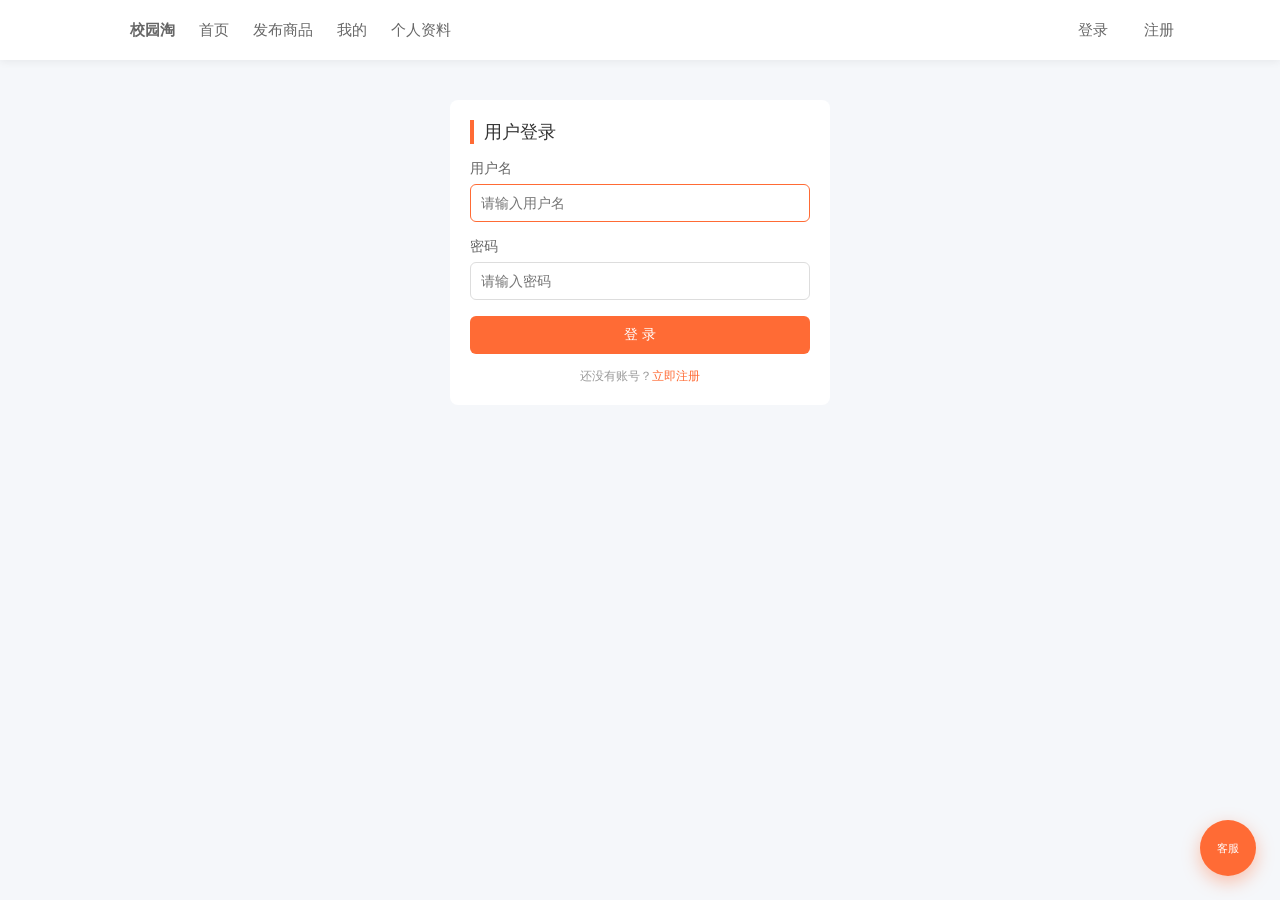
<file: tao-web/src/main/resources/static/admin.html>
<!DOCTYPE html>
<html lang="zh-CN">
<head>
    <meta charset="UTF-8">
    <title>管理后台 - 校园淘</title>
    <link rel="stylesheet" href="css/style.css">
    <style>
        .tabs { display: flex; gap: 6px; border-bottom: 1px solid #eee; margin-bottom: 18px; flex-wrap: wrap; }
        .tab { padding: 10px 18px; cursor: pointer; color: #666; border-bottom: 2px solid transparent; }
        .tab.active { color: #ff6b35; border-bottom-color: #ff6b35; font-weight: bold; }
        .pane { display: none; }
        .pane.active { display: block; }
        table.admin { width: 100%; border-collapse: collapse; font-size: 14px; }
        table.admin th, table.admin td { padding: 10px 8px; border-bottom: 1px solid #f0f0f0; text-align: left; vertical-align: middle; }
        table.admin th { background: #fafafa; color: #555; font-weight: normal; white-space: nowrap; }
        table.admin tr:hover { background: #fcfcfc; }
        table.admin img.thumb { width: 46px; height: 46px; object-fit: cover; border-radius: 4px; }
        .tag { display: inline-block; padding: 2px 8px; border-radius: 10px; font-size: 12px; }
        .tag-ok { background: #e8f8ee; color: #27ae60; }
        .tag-off { background: #f2f2f2; color: #999; }
        .tag-admin { background: #fff2e8; color: #ff6b35; }
        .op { color: #ff6b35; cursor: pointer; margin-right: 10px; }
        .op.danger { color: #e74c3c; }
        .op:hover { text-decoration: underline; }
        .toolbar { display: flex; gap: 10px; margin-bottom: 14px; flex-wrap: wrap; align-items: center; }
        .toolbar input { flex: 1; min-width: 160px; padding: 8px 10px; border: 1px solid #ddd; border-radius: 4px; }
        .pager { display: flex; align-items: center; gap: 14px; margin-top: 16px; justify-content: center; color: #777; font-size: 14px; }
        .pager button { padding: 6px 16px; border: 1px solid #ddd; background: #fff; border-radius: 4px; cursor: pointer; }
        .pager button:disabled { color: #ccc; cursor: not-allowed; }
        .empty-tip { padding: 40px; text-align: center; color: #999; }
        .status-select { padding: 4px 6px; border: 1px solid #ddd; border-radius: 4px; }
    </style>
</head>
<body>
<div id="header" class="header"></div>

<div class="container">
    <div class="card">
        <div class="page-title">管理后台</div>
        <div class="tabs">
            <span class="tab active" data-tab="user">用户管理</span>
            <span class="tab" data-tab="goods">商品管理</span>
            <span class="tab" data-tab="order">订单管理</span>
            <span class="tab" data-tab="category">分类管理</span>
        </div>

        <!-- 用户管理 -->
        <div class="pane active" id="pane-user">
            <div class="toolbar">
                <input id="userKeyword" placeholder="按用户名/昵称搜索">
                <button class="btn btn-sm" onclick="loadUsers(1)">搜索</button>
            </div>
            <div id="userTable"></div>
            <div class="pager">
                <button onclick="goPage('user', -1)">上一页</button>
                <span id="userPage"></span>
                <button onclick="goPage('user', 1)">下一页</button>
            </div>
        </div>

        <!-- 商品管理 -->
        <div class="pane" id="pane-goods">
            <div class="toolbar">
                <input id="goodsKeyword" placeholder="按商品标题搜索">
                <button class="btn btn-sm" onclick="loadGoods(1)">搜索</button>
            </div>
            <div id="goodsTable"></div>
            <div class="pager">
                <button onclick="goPage('goods', -1)">上一页</button>
                <span id="goodsPage"></span>
                <button onclick="goPage('goods', 1)">下一页</button>
            </div>
        </div>

        <!-- 订单管理 -->
        <div class="pane" id="pane-order">
            <div class="toolbar">
                <button class="btn btn-sm" onclick="loadOrders(1)">刷新</button>
            </div>
            <div id="orderTable"></div>
            <div class="pager">
                <button onclick="goPage('order', -1)">上一页</button>
                <span id="orderPage"></span>
                <button onclick="goPage('order', 1)">下一页</button>
            </div>
        </div>

        <!-- 分类管理 -->
        <div class="pane" id="pane-category">
            <div class="toolbar">
                <input id="catName" placeholder="分类名称" style="flex:0 0 200px">
                <input id="catSort" type="number" placeholder="排序" style="flex:0 0 100px">
                <button class="btn btn-sm" onclick="addCategory()">新增分类</button>
            </div>
            <div id="catTable"></div>
        </div>
    </div>
</div>

<script src="js/api.js"></script>
<script>
    API.renderHeader('');

    const PAGE_SIZE = 10;
    const state = { user: 1, goods: 1, order: 1 };

    const ORDER_STATUS = ['待付款', '已付款', '已发货', '已完成', '已取消'];

    function esc(s) {
        return String(s == null ? '' : s).replace(/[&<>"']/g,
            c => ({ '&': '&amp;', '<': '&lt;', '>': '&gt;', '"': '&quot;', "'": '&#39;' }[c]));
    }

    /** 进入页面先校验管理员身份 */
    async function checkAdmin() {
        if (!API.requireLogin()) return false;
        const res = await API.get('/web/user/info');
        if (res.code !== 200) return false;
        if (res.data.type !== 1) {
            document.querySelector('.container').innerHTML =
                '<div class="card"><div class="empty-tip">无权限访问：仅管理员可进入管理后台</div></div>';
            document.querySelector('.tabs')?.remove();
            return false;
        }
        return true;
    }

    document.querySelectorAll('.tab').forEach(t => {
        t.addEventListener('click', () => {
            document.querySelectorAll('.tab').forEach(x => x.classList.remove('active'));
            document.querySelectorAll('.pane').forEach(x => x.classList.remove('active'));
            t.classList.add('active');
            document.getElementById('pane-' + t.dataset.tab).classList.add('active');
            const key = t.dataset.tab;
            if (key === 'user') loadUsers(state.user);
            if (key === 'goods') loadGoods(state.goods);
            if (key === 'order') loadOrders(state.order);
            if (key === 'category') loadCategories();
        });
    });

    function goPage(type, delta) {
        const next = Math.max(1, state[type] + delta);
        if (type === 'user') loadUsers(next);
        if (type === 'goods') loadGoods(next);
        if (type === 'order') loadOrders(next);
    }

    /* ================= 用户管理 ================= */
    async function loadUsers(pageNum) {
        state.user = pageNum || 1;
        const kw = document.getElementById('userKeyword').value.trim();
        const res = await API.post('/adm/user/page', {
            pageNum: state.user, pageSize: PAGE_SIZE, userName: kw, nickName: kw
        });
        if (res.code !== 200) { API.toast(res.msg || '加载失败'); return; }
        const rows = res.data.rows || [];
        document.getElementById('userPage').textContent = `第 ${state.user} 页 / 共 ${res.data.total} 条`;
        if (!rows.length) {
            document.getElementById('userTable').innerHTML = '<div class="empty-tip">暂无用户</div>';
            return;
        }
        document.getElementById('userTable').innerHTML = `
            <table class="admin">
                <tr>
                    <th>ID</th><th>用户名</th><th>昵称</th><th>手机</th><th>邮箱</th><th>类型</th><th>状态</th><th>操作</th>
                </tr>
                ${rows.map(u => `
                <tr>
                    <td>${u.id}</td>
                    <td>${esc(u.userName)}</td>
                    <td>${esc(u.nickName)}</td>
                    <td>${esc(u.phone)}</td>
                    <td>${esc(u.email)}</td>
                    <td>${u.type === 1 ? '<span class="tag tag-admin">管理员</span>' : '<span class="tag tag-off">普通用户</span>'}</td>
                    <td>${u.status === 1 ? '<span class="tag tag-ok">正常</span>' : '<span class="tag tag-off">已禁用</span>'}</td>
                    <td>
                        <span class="op" onclick="toggleUser(${u.id}, ${u.status})">${u.status === 1 ? '禁用' : '启用'}</span>
                        <span class="op danger" onclick="delUser(${u.id})">删除</span>
                    </td>
                </tr>`).join('')}
            </table>`;
    }

    async function toggleUser(id, status) {
        const res = await API.put('/adm/user/edit', { id: id, status: status === 1 ? 0 : 1 });
        API.toast(res.msg || (res.code === 200 ? '操作成功' : '操作失败'));
        if (res.code === 200) loadUsers(state.user);
    }

    async function delUser(id) {
        if (!confirm('确定删除该用户？删除后不可恢复')) return;
        const res = await API.del('/adm/user/dele/' + id);
        API.toast(res.msg || '已删除');
        if (res.code === 200) loadUsers(state.user);
    }

    /* ================= 商品管理 ================= */
    async function loadGoods(pageNum) {
        state.goods = pageNum || 1;
        const kw = document.getElementById('goodsKeyword').value.trim();
        const res = await API.post('/adm/goods/page', {
            pageNum: state.goods, pageSize: PAGE_SIZE, title: kw
        });
        if (res.code !== 200) { API.toast(res.msg || '加载失败'); return; }
        const rows = res.data.rows || [];
        document.getElementById('goodsPage').textContent = `第 ${state.goods} 页 / 共 ${res.data.total} 条`;
        if (!rows.length) {
            document.getElementById('goodsTable').innerHTML = '<div class="empty-tip">暂无商品</div>';
            return;
        }
        document.getElementById('goodsTable').innerHTML = `
            <table class="admin">
                <tr><th>ID</th><th>封面</th><th>标题</th><th>价格</th><th>发布者ID</th><th>状态</th><th>发布时间</th><th>操作</th></tr>
                ${rows.map(g => `
                <tr>
                    <td>${g.id}</td>
                    <td>${g.cover ? `<img class="thumb" src="${esc(g.cover)}">` : '<span style="color:#bbb">无图</span>'}</td>
                    <td>${esc(g.title)}</td>
                    <td>¥${API.money(g.price)}</td>
                    <td>${g.userId}</td>
                    <td>${g.status === 1 ? '<span class="tag tag-ok">在售</span>' : '<span class="tag tag-off">已下架</span>'}</td>
                    <td>${API.time(g.createTime)}</td>
                    <td>
                        <span class="op" onclick="toggleGoods(${g.id}, ${g.status})">${g.status === 1 ? '下架' : '上架'}</span>
                        <span class="op danger" onclick="delGoods(${g.id})">删除</span>
                    </td>
                </tr>`).join('')}
            </table>`;
    }

    async function toggleGoods(id, status) {
        const res = await API.put('/adm/goods/status/' + id, { status: status === 1 ? 0 : 1 });
        API.toast(res.msg || (res.code === 200 ? '操作成功' : '操作失败'));
        if (res.code === 200) loadGoods(state.goods);
    }

    async function delGoods(id) {
        if (!confirm('确定删除该商品？')) return;
        const res = await API.del('/adm/goods/dele/' + id);
        API.toast(res.msg || '已删除');
        if (res.code === 200) loadGoods(state.goods);
    }

    /* ================= 订单管理 ================= */
    async function loadOrders(pageNum) {
        state.order = pageNum || 1;
        const res = await API.post('/adm/order/page', { pageNum: state.order, pageSize: PAGE_SIZE });
        if (res.code !== 200) { API.toast(res.msg || '加载失败'); return; }
        const rows = res.data.rows || [];
        document.getElementById('orderPage').textContent = `第 ${state.order} 页 / 共 ${res.data.total} 条`;
        if (!rows.length) {
            document.getElementById('orderTable').innerHTML = '<div class="empty-tip">暂无订单</div>';
            return;
        }
        document.getElementById('orderTable').innerHTML = `
            <table class="admin">
                <tr><th>订单号</th><th>商品</th><th>金额</th><th>数量</th><th>收货人</th><th>手机</th><th>状态</th><th>下单时间</th><th>操作</th></tr>
                ${rows.map(o => `
                <tr>
                    <td>${esc(o.orderNo)}</td>
                    <td>${esc(o.goodsName)}</td>
                    <td>¥${API.money(o.totalAmount)}</td>
                    <td>${o.quantity}</td>
                    <td>${esc(o.receiver)}</td>
                    <td>${esc(o.phone)}</td>
                    <td>
                        <select class="status-select" onchange="changeOrderStatus(${o.id}, this.value)">
                            ${ORDER_STATUS.map((s, i) => `<option value="${i}" ${o.status === i ? 'selected' : ''}>${s}</option>`).join('')}
                        </select>
                    </td>
                    <td>${API.time(o.createTime)}</td>
                    <td><span class="op danger" onclick="delOrder(${o.id})">删除</span></td>
                </tr>`).join('')}
            </table>`;
    }

    async function changeOrderStatus(id, status) {
        const res = await API.put('/adm/order/edit', { id: id, status: Number(status) });
        API.toast(res.msg || (res.code === 200 ? '状态已更新' : '操作失败'));
    }

    async function delOrder(id) {
        if (!confirm('确定删除该订单？')) return;
        const res = await API.del('/adm/order/dele/' + id);
        API.toast(res.msg || '已删除');
        if (res.code === 200) loadOrders(state.order);
    }

    /* ================= 分类管理 ================= */
    async function loadCategories() {
        const res = await API.get('/adm/category/list');
        if (res.code !== 200) { API.toast(res.msg || '加载失败'); return; }
        const list = res.data || [];
        if (!list.length) {
            document.getElementById('catTable').innerHTML = '<div class="empty-tip">暂无分类</div>';
            return;
        }
        document.getElementById('catTable').innerHTML = `
            <table class="admin">
                <tr><th>ID</th><th>分类名称</th><th>排序</th><th>操作</th></tr>
                ${list.map(c => `
                <tr>
                    <td>${c.id}</td>
                    <td>${esc(c.name)}</td>
                    <td>${c.sort}</td>
                    <td><span class="op danger" onclick="delCategory(${c.id})">删除</span></td>
                </tr>`).join('')}
            </table>`;
    }

    async function addCategory() {
        const name = document.getElementById('catName').value.trim();
        const sort = document.getElementById('catSort').value;
        if (!name) { API.toast('请输入分类名称'); return; }
        const res = await API.post('/adm/category/add', { name: name, sort: sort ? Number(sort) : 0 });
        API.toast(res.msg || '已新增');
        if (res.code === 200) {
            document.getElementById('catName').value = '';
            document.getElementById('catSort').value = '';
            loadCategories();
        }
    }

    async function delCategory(id) {
        if (!confirm('确定删除该分类？')) return;
        const res = await API.del('/adm/category/dele/' + id);
        API.toast(res.msg || '已删除');
        if (res.code === 200) loadCategories();
    }

    (async function init() {
        const ok = await checkAdmin();
        if (ok) loadUsers(1);
    })();
</script>

<script src="js/customer-service.js"></script>
</body>
</html>
</file>
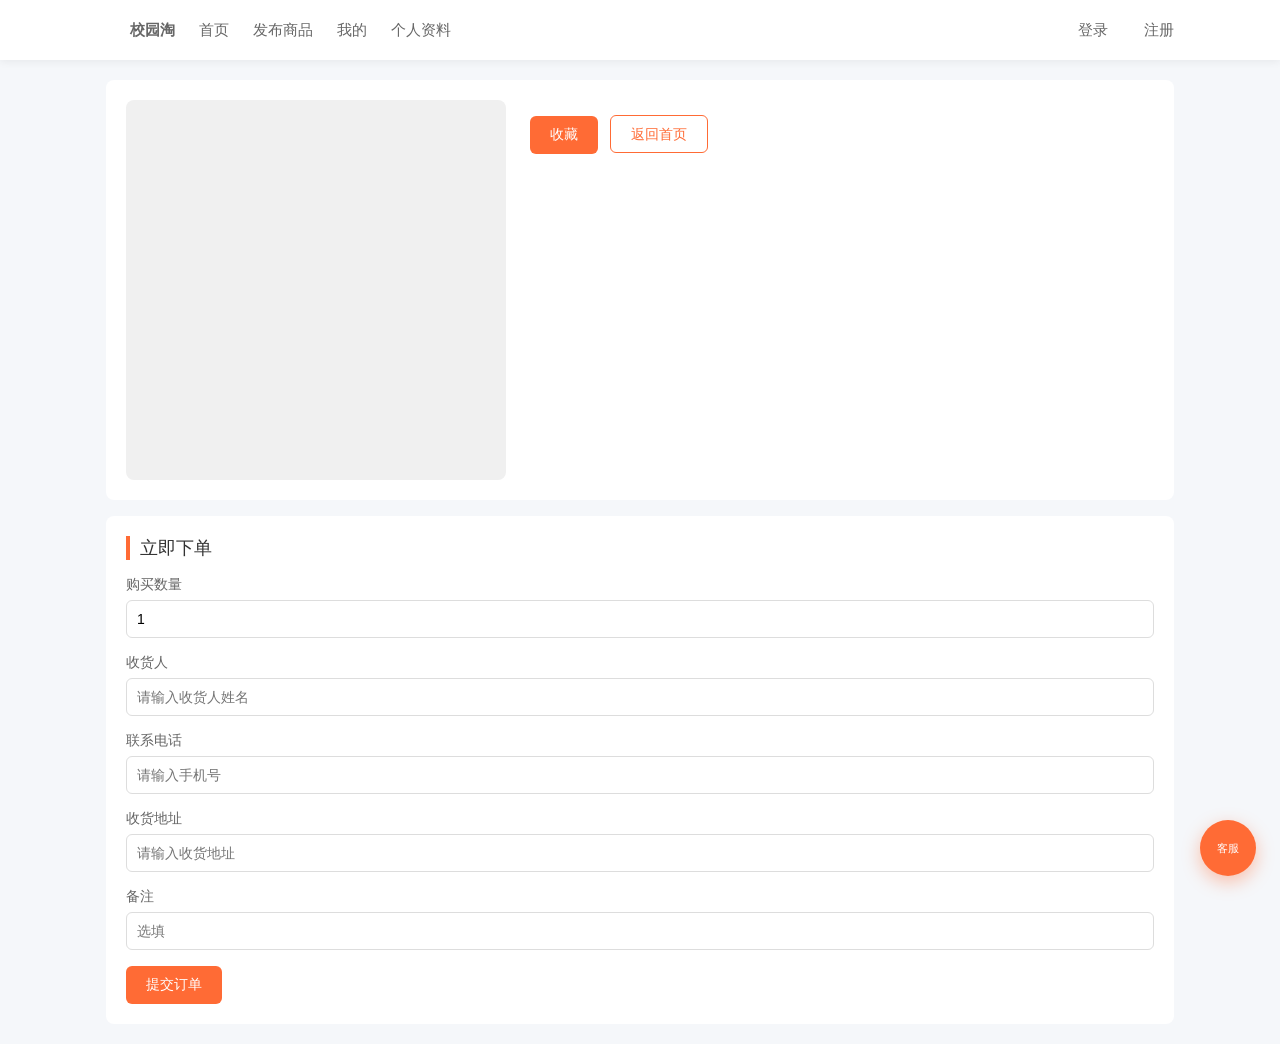
<file: tao-web/src/main/resources/static/detail.html>
<!DOCTYPE html>
<html lang="zh-CN">
<head>
    <meta charset="UTF-8">
    <title>商品详情 - 校园淘</title>
    <link rel="stylesheet" href="css/style.css">
</head>
<body>
<div id="header" class="header"></div>

<div class="container">
    <div class="card">
        <div class="detail-wrap">
            <div class="detail-img-wrap" id="coverWrap">
                <div class="detail-img" id="cover"></div>
                <button class="btn btn-outline btn-sm dl-cover-btn" id="dlCover" onclick="API.downloadFile(goods.cover, 'cover.jpg')">下载图片</button>
            </div>
            <div class="detail-info">
                <h2 id="title"></h2>
                <div class="detail-price" id="price"></div>
                <div id="status"></div>
                <div class="goods-meta" id="seller"></div>
                <div class="goods-meta" id="extra"></div>
                <div class="detail-desc" id="desc"></div>
                <div class="goods-meta" id="meta"></div>
                <div style="margin-top:16px">
                    <button class="btn" id="collectBtn" onclick="toggleCollect()">收藏</button>
                    <a class="btn btn-outline" href="index.html" style="margin-left:8px">返回首页</a>
                </div>
            </div>
        </div>
    </div>

    <div class="card" id="orderBox">
        <div class="page-title">立即下单</div>
        <div class="form-item">
            <label>购买数量</label>
            <input id="qty" type="number" value="1" min="1">
        </div>
        <div class="form-item">
            <label>收货人</label>
            <input id="receiver" placeholder="请输入收货人姓名">
        </div>
        <div class="form-item">
            <label>联系电话</label>
            <input id="phone" placeholder="请输入手机号">
        </div>
        <div class="form-item">
            <label>收货地址</label>
            <input id="address" placeholder="请输入收货地址">
        </div>
        <div class="form-item">
            <label>备注</label>
            <input id="remark" placeholder="选填">
        </div>
        <button class="btn" onclick="submitOrder()">提交订单</button>
    </div>
</div>

<script src="js/api.js"></script>
<script>
    API.renderHeader('');
    const id = API.param('id', '');
    let goods = null, collected = false;

    function newnessLabel(n) {
        if (n == null) return '';
        if (n >= 100) return '全新';
        return Math.floor(n / 10) + '成新';
    }

    async function loadDetail() {
        const res = await API.get('/web/goods/getInfo/' + id);
        if (res.code !== 200) {
            API.toast(res.msg || '商品不存在');
            setTimeout(() => location.href = 'index.html', 1200);
            return;
        }
        goods = res.data;
        document.title = goods.title + ' - 校园淘';
        document.getElementById('cover').innerHTML = API.coverHtml(goods.cover, '暂无图片');
        if (goods.cover) document.getElementById('coverWrap').classList.add('has-cover');
        document.getElementById('title').textContent = goods.title;
        document.getElementById('price').textContent = '¥ ' + API.money(goods.price);
        document.getElementById('desc').textContent = goods.description || '（卖家没有填写描述）';
        document.getElementById('status').innerHTML = goods.status === 1
            ? '<span class="tag">在售</span>'
            : '<span class="tag off">已下架</span>';
        document.getElementById('seller').textContent = '发布人：' + (goods.userName || '未知用户');
        document.getElementById('meta').textContent = '发布于 ' + API.time(goods.createTime);
        document.getElementById('extra').textContent = [newnessLabel(goods.newness), goods.tradeLocation].filter(Boolean).join(' · ');

        if (goods.status !== 1) {
            document.getElementById('orderBox').style.display = 'none';
        }
        if (API.isLogin()) {
            const c = await API.get('/web/collect/check/' + id);
            collected = c.code === 200 && c.data && c.data.collected;
            renderCollectBtn();
        }
    }

    function renderCollectBtn() {
        document.getElementById('collectBtn').textContent = collected ? '取消收藏' : '收藏';
    }

    async function toggleCollect() {
        if (!API.requireLogin()) return;
        const res = collected
            ? await API.del('/web/collect/cancel/' + id)
            : await API.post('/web/collect/add/' + id);
        if (res.code !== 200) {
            API.toast(res.msg || '操作失败');
            return;
        }
        collected = !collected;
        renderCollectBtn();
        API.toast(collected ? '已收藏' : '已取消收藏');
    }

    async function submitOrder() {
        if (!API.requireLogin()) return;
        const receiver = document.getElementById('receiver').value.trim();
        const phone = document.getElementById('phone').value.trim();
        const address = document.getElementById('address').value.trim();
        if (!receiver || !phone || !address) {
            API.toast('请填写收货人、电话和地址');
            return;
        }
        const res = await API.post('/web/order/add', {
            goodsId: id,
            goodsName: goods.title,
            goodsPrice: goods.price,
            quantity: Number(document.getElementById('qty').value) || 1,
            receiver,
            phone,
            address,
            remark: document.getElementById('remark').value.trim()
        });
        if (res.code !== 200) {
            API.toast(res.msg || '下单失败');
            return;
        }
        API.toast('下单成功');
        setTimeout(() => location.href = 'my.html?tab=order', 800);
    }

    if (id) loadDetail();
</script>

<script src="js/customer-service.js"></script>
</body>
</html>
</file>
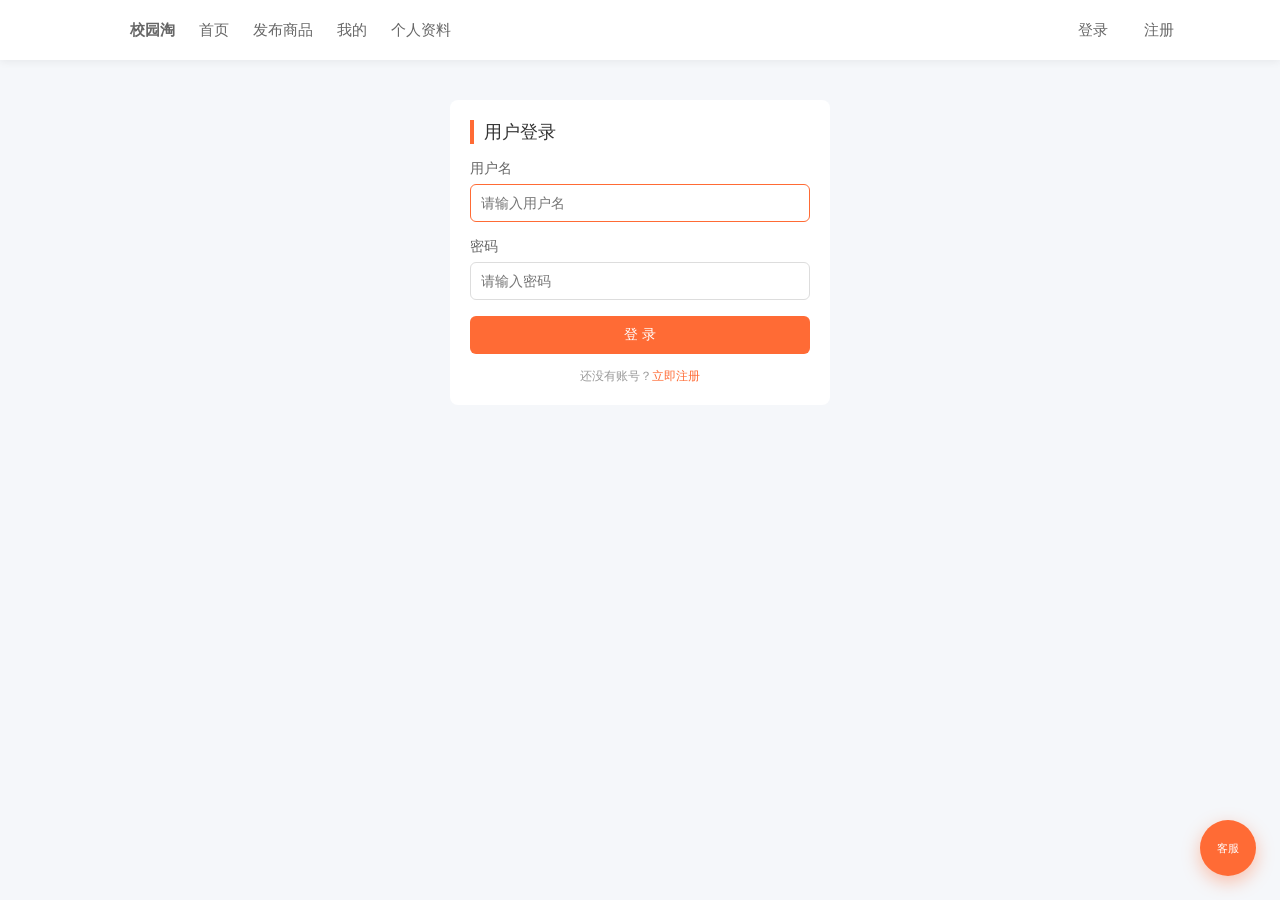
<file: tao-web/src/main/resources/static/login.html>
<!DOCTYPE html>
<html lang="zh-CN">
<head>
    <meta charset="UTF-8">
    <title>登录 - 校园淘</title>
    <link rel="stylesheet" href="css/style.css">
</head>
<body>
<div id="header" class="header"></div>

<div class="container">
    <div class="card login-form">
        <div class="page-title">用户登录</div>
        <div class="form-item">
            <label>用户名</label>
            <input id="userName" placeholder="请输入用户名" autofocus>
        </div>
        <div class="form-item">
            <label>密码</label>
            <input id="password" type="password" placeholder="请输入密码" onkeydown="if(event.key==='Enter')login()">
        </div>
        <button class="btn btn-block" onclick="login()">登 录</button>
        <div class="form-tip" style="margin-top:14px;text-align:center">
            还没有账号？<a href="register.html" style="color:#ff6b35">立即注册</a>
        </div>
    </div>
</div>

<script src="js/api.js"></script>
<script>
    API.renderHeader('');

    async function login() {
        const userName = document.getElementById('userName').value.trim();
        const password = document.getElementById('password').value;
        if (!userName || !password) {
            API.toast('请输入用户名和密码');
            return;
        }
        const res = await API.post('/web/user/login', { userName, password });
        if (res.code !== 200) {
            API.toast(res.msg || '登录失败');
            return;
        }
        API.saveLogin(res);
        API.toast('登录成功');
        const redirect = API.param('redirect', 'index.html');
        setTimeout(() => location.href = redirect, 600);
    }
</script>

<script src="js/customer-service.js"></script>
</body>
</html>
</file>
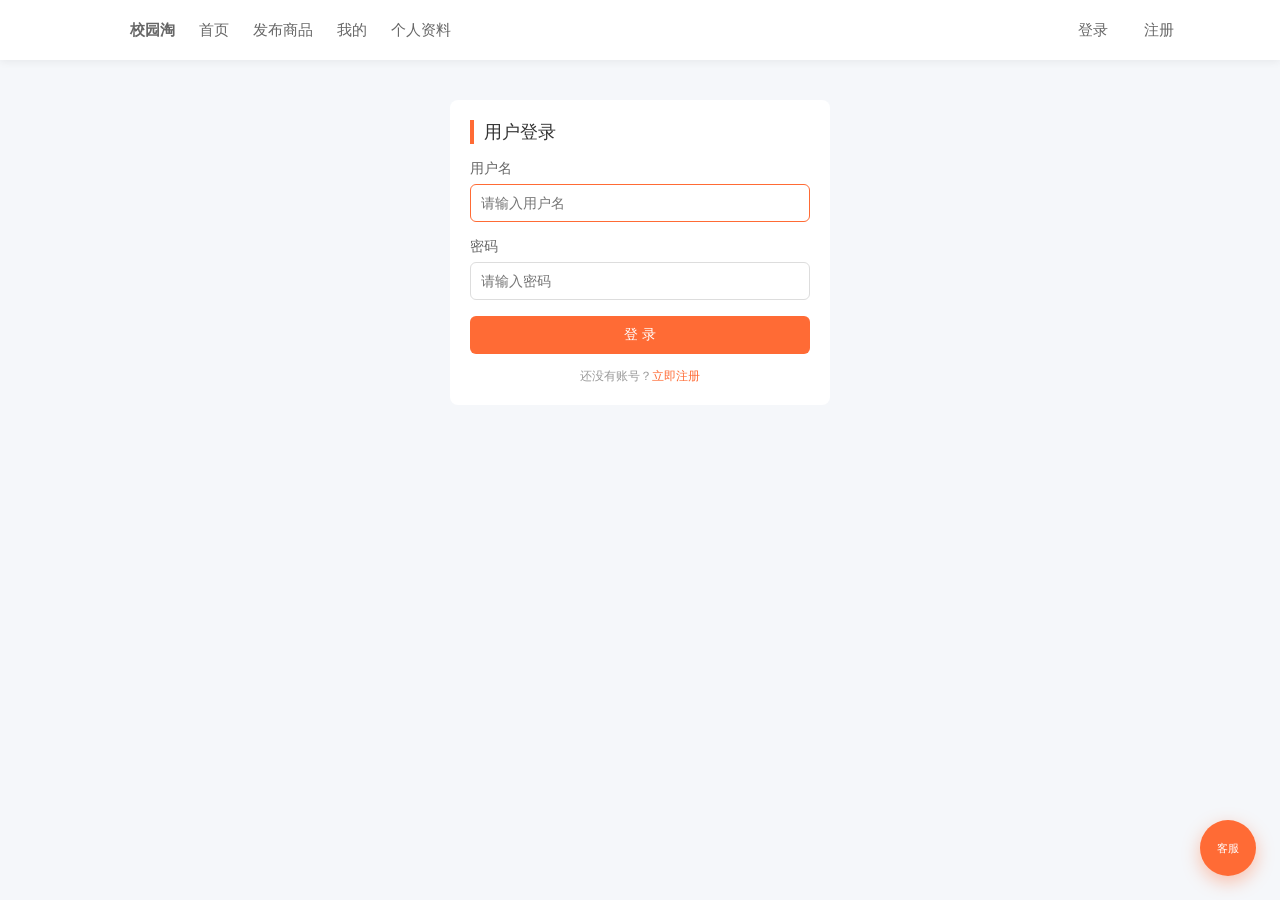
<file: tao-web/src/main/resources/static/my.html>
<!DOCTYPE html>
<html lang="zh-CN">
<head>
    <meta charset="UTF-8">
    <title>我的 - 校园淘</title>
    <link rel="stylesheet" href="css/style.css">
</head>
<body>
<div id="header" class="header"></div>

<div class="container">
    <div class="card">
        <div class="page-title" id="userInfo">我的</div>
    </div>

    <div class="tabs">
        <div class="tab" data-tab="goods" onclick="switchTab('goods')">我发布的</div>
        <div class="tab" data-tab="order" onclick="switchTab('order')">我的订单</div>
        <div class="tab" data-tab="sell" onclick="switchTab('sell')">我卖出的</div>
        <div class="tab" data-tab="collect" onclick="switchTab('collect')">我的收藏</div>
    </div>

    <div class="card">
        <div id="content"></div>
        <div id="empty" class="empty" style="display:none">暂无数据</div>
    </div>
</div>

<script src="js/api.js"></script>
<script>
    API.renderHeader('my');
    if (!API.requireLogin()) {
        document.body.innerHTML = '';
    }

    const STATUS_TEXT = ['待付款', '已付款', '已发货', '已完成', '已取消'];

    function escapeHtml(s) {
        return String(s == null ? '' : s).replace(/[&<>"']/g, c => ({ '&': '&amp;', '<': '&lt;', '>': '&gt;', '"': '&quot;', "'": '&#39;' }[c]));
    }
    function newnessLabel(n) {
        if (n == null) return '';
        if (n >= 100) return '全新';
        return Math.floor(n / 10) + '成新';
    }
    function goodsExtra(g) {
        const parts = [];
        const n = newnessLabel(g.newness);
        if (n) parts.push(n);
        if (g.tradeLocation) parts.push(escapeHtml(g.tradeLocation));
        return parts.join(' · ');
    }
    let curTab = API.param('tab', 'goods');
    let page = 1;

    async function loadUser() {
        const res = await API.get('/web/user/info');
        if (res.code === 200 && res.data) {
            const u = res.data;
            document.getElementById('userInfo').textContent =
                `我的（${u.nickName || u.userName}）`;
        }
    }

    function switchTab(tab) {
        curTab = tab;
        page = 1;
        document.querySelectorAll('.tab').forEach(el => {
            el.classList.toggle('active', el.dataset.tab === tab);
        });
        render();
    }

    async function render() {
        const box = document.getElementById('content');
        const empty = document.getElementById('empty');
        box.innerHTML = '<div class="empty">加载中...</div>';
        empty.style.display = 'none';

        if (curTab === 'goods') return renderGoods(box, empty);
        if (curTab === 'order') return renderOrders(box, empty);
        if (curTab === 'sell') return renderSells(box, empty);
        if (curTab === 'collect') return renderCollects(box, empty);
    }

    /** 我发布的商品 */
    async function renderGoods(box, empty) {
        const res = await API.post('/web/goods/my', { pageNum: page, pageSize: 10 });
        if (res.code !== 200) {
            box.innerHTML = '';
            API.toast(res.msg || '查询失败');
            return;
        }
        const rows = (res.data && res.data.rows) || [];
        empty.style.display = rows.length ? 'none' : 'block';
        empty.textContent = '还没有发布商品';
        box.innerHTML = rows.map(g => `
            <div class="list-item">
                <div class="thumb">${API.coverHtml(g.cover, '图')}</div>
                <div class="main">
                    <div>${g.title}</div>
                    <div class="sub">¥ ${API.money(g.price)} · ${g.status === 1 ? '在售' : '已下架'} · ${API.time(g.createTime)}</div>
                    ${goodsExtra(g) ? `<div class="sub">${goodsExtra(g)}</div>` : ''}
                </div>
                <div class="list-actions">
                    <button class="btn btn-outline btn-sm" onclick="location.href='publish.html?id=${g.id}'">编辑</button>
                    <button class="btn btn-outline btn-sm" onclick="toggleStatus(${g.id}, ${g.status})">
                        ${g.status === 1 ? '下架' : '上架'}
                    </button>
                    <button class="btn btn-sm" onclick="delGoods(${g.id})">删除</button>
                </div>
            </div>`).join('');
    }

    /** 我的订单 */
    async function renderOrders(box, empty) {
        const res = await API.post('/web/order/page', { pageNum: page, pageSize: 10 });
        if (res.code !== 200) {
            box.innerHTML = '';
            API.toast(res.msg || '查询失败');
            return;
        }
        const rows = (res.data && res.data.rows) || [];
        empty.style.display = rows.length ? 'none' : 'block';
        empty.textContent = '还没有订单';
        box.innerHTML = rows.map(o => `
            <div class="list-item">
                <div class="main">
                    <div>${o.goodsName} × ${o.quantity}</div>
                    <div class="sub">订单号 ${o.orderNo} · 实付 ¥ ${API.money(o.totalAmount)} · ${STATUS_TEXT[o.status] || ''} · ${API.time(o.createTime)}</div>
                    <div class="sub">收货：${o.receiver || ''} ${o.phone || ''} ${o.address || ''}</div>
                </div>
                <div class="list-actions">
                    ${o.status === 0 ? `<button class="btn btn-sm" onclick="payOrder(${o.id})">付款</button><button class="btn btn-outline btn-sm" onclick="cancelOrder(${o.id})">取消</button>` : ''}
                    ${o.status === 1 ? `<span class="sub">等待卖家发货</span>` : ''}
                    ${o.status === 2 ? `<button class="btn btn-sm" onclick="confirmOrder(${o.id})">确认收货</button>` : ''}
                </div>
            </div>`).join('');
    }

    /** 我的收藏 */
    async function renderCollects(box, empty) {
        const res = await API.get('/web/collect/my');
        if (res.code !== 200) {
            box.innerHTML = '';
            API.toast(res.msg || '查询失败');
            return;
        }
        const ids = res.data || [];
        empty.style.display = ids.length ? 'none' : 'block';
        empty.textContent = '还没有收藏商品';
        if (!ids.length) {
            box.innerHTML = '';
            return;
        }
        const items = [];
        for (const gid of ids) {
            const r = await API.get('/web/goods/getInfo/' + gid);
            if (r.code === 200 && r.data) items.push(r.data);
        }
        box.innerHTML = items.map(g => `
            <div class="list-item">
                <div class="thumb">${API.coverHtml(g.cover, '图')}</div>
                <div class="main">
                    <div>${g.title}</div>
                    <div class="sub">¥ ${API.money(g.price)} · ${g.status === 1 ? '在售' : '已下架'}</div>
                    ${goodsExtra(g) ? `<div class="sub">${goodsExtra(g)}</div>` : ''}
                </div>
                <div class="list-actions">
                    <button class="btn btn-outline btn-sm" onclick="location.href='detail.html?id=${g.id}'">查看</button>
                </div>
            </div>`).join('');
    }

    async function toggleStatus(id, status) {
        const res = await API.put('/web/goods/status/' + id, { status: status === 1 ? 0 : 1 });
        API.toast(res.code === 200 ? '操作成功' : (res.msg || '操作失败'));
        render();
    }

    async function delGoods(id) {
        if (!confirm('确定删除这件商品吗？')) return;
        const res = await API.del('/web/goods/dele/' + id);
        API.toast(res.code === 200 ? '删除成功' : (res.msg || '删除失败'));
        render();
    }

    async function cancelOrder(id) {
        if (!confirm('确定取消该订单吗？')) return;
        const res = await API.post('/web/order/cancel/' + id);
        API.toast(res.code === 200 ? '已取消订单' : (res.msg || '操作失败'));
        render();
    }

    async function payOrder(id) {
        if (!confirm('确认付款该订单？')) return;
        const res = await API.post('/web/order/pay/' + id);
        API.toast(res.code === 200 ? '付款成功' : (res.msg || '操作失败'));
        render();
    }

    async function confirmOrder(id) {
        if (!confirm('确认已收到商品？')) return;
        const res = await API.post('/web/order/confirm/' + id);
        API.toast(res.code === 200 ? '已确认收货' : (res.msg || '操作失败'));
        render();
    }

    /** 我卖出的订单（卖家视角） */
    async function renderSells(box, empty) {
        const res = await API.post('/web/order/sellPage', { pageNum: page, pageSize: 10 });
        if (res.code !== 200) {
            box.innerHTML = '';
            API.toast(res.msg || '查询失败');
            return;
        }
        const rows = (res.data && res.data.rows) || [];
        empty.style.display = rows.length ? 'none' : 'block';
        empty.textContent = '还没有卖出订单';
        box.innerHTML = rows.map(o => `
            <div class="list-item">
                <div class="main">
                    <div>${o.goodsName} × ${o.quantity}</div>
                    <div class="sub">订单号 ${o.orderNo} · 实付 ¥ ${API.money(o.totalAmount)} · ${STATUS_TEXT[o.status] || ''} · ${API.time(o.createTime)}</div>
                    <div class="sub">收货：${o.receiver || ''} ${o.phone || ''} ${o.address || ''}</div>
                </div>
                <div class="list-actions">
                    ${o.status === 0 ? `<span class="sub">等待买家付款</span>` : ''}
                    ${o.status === 1 ? `<button class="btn btn-sm" onclick="shipOrder(${o.id})">发货</button>` : ''}
                    ${o.status === 2 ? `<button class="btn btn-sm" onclick="completeOrder(${o.id})">完成订单</button>` : ''}
                    ${o.status === 3 ? `<span class="sub">交易完成</span>` : ''}
                    ${o.status === 4 ? `<span class="sub">已取消</span>` : ''}
                </div>
            </div>`).join('');
    }

    async function shipOrder(id) {
        if (!confirm('确认发货？')) return;
        const res = await API.post('/web/order/ship/' + id);
        API.toast(res.code === 200 ? '已发货' : (res.msg || '操作失败'));
        render();
    }

    async function completeOrder(id) {
        if (!confirm('确认标记订单完成？')) return;
        const res = await API.post('/web/order/complete/' + id);
        API.toast(res.code === 200 ? '已完成' : (res.msg || '操作失败'));
        render();
    }

    loadUser();
    switchTab(curTab);
</script>

<script src="js/customer-service.js"></script>
</body>
</html>
</file>
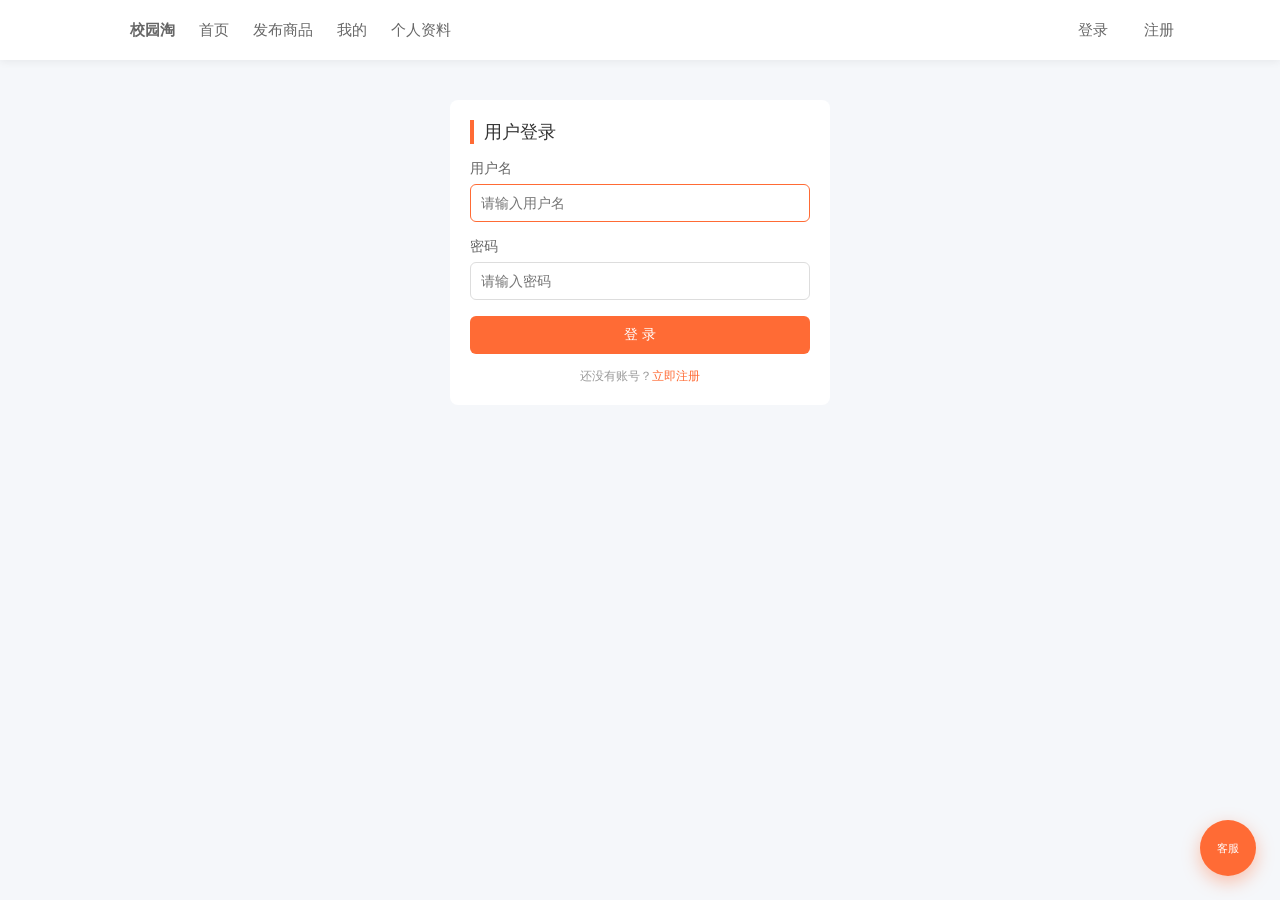
<file: tao-web/src/main/resources/static/profile.html>
<!DOCTYPE html>
<html lang="zh-CN">
<head>
    <meta charset="UTF-8">
    <title>个人资料 - 校园淘</title>
    <link rel="stylesheet" href="css/style.css">
</head>
<body>
<div id="header" class="header"></div>

<div class="container">
    <div class="card" style="max-width:600px;margin:0 auto">
        <div class="page-title">个人资料</div>

        <div class="form-item" style="text-align:center">
            <div id="avatarBox" style="width:96px;height:96px;margin:0 auto 10px;border-radius:50%;background:#f0f0f0;display:flex;align-items:center;justify-content:center;color:#bbb;overflow:hidden">
                <img id="avatarImg" style="width:100%;height:100%;object-fit:cover;display:none">
                <span id="avatarText">暂无头像</span>
            </div>
            <input type="file" id="file" accept="image/*" style="display:none">
            <button class="btn btn-outline btn-sm" type="button" onclick="document.getElementById('file').click()">上传头像</button>
            <button class="btn btn-outline btn-sm" type="button" id="dlAvatar" style="display:none" onclick="downloadAvatar()">下载原图</button>
            <div class="form-tip">支持 jpg/png/gif/webp/bmp，最大 20MB</div>
        </div>

        <div class="form-item">
            <label>用户名</label>
            <input id="userName" disabled style="background:#f7f7f7;color:#999">
            <div class="form-tip">用户名注册后不可修改</div>
        </div>
        <div class="form-item">
            <label>姓名</label>
            <input id="name" placeholder="请输入真实姓名">
        </div>
        <div class="form-item">
            <label>昵称</label>
            <input id="nickName" placeholder="展示给其他用户看到的名字">
        </div>
        <div class="form-item">
            <label>手机号</label>
            <input id="phone" placeholder="请输入 11 位手机号">
        </div>
        <div class="form-item">
            <label>邮箱</label>
            <input id="email" placeholder="请输入邮箱">
        </div>
        <button class="btn btn-block" onclick="save()">保 存</button>
    </div>
</div>

<script src="js/api.js"></script>
<script>
    API.renderHeader('profile');
    if (!API.requireLogin()) {
        document.body.innerHTML = '';
    }

    let avatarUrl = '';

    /** 加载当前用户信息 */
    async function loadInfo() {
        const res = await API.get('/web/user/info');
        if (res.code !== 200) {
            API.toast(res.msg || '加载失败');
            return;
        }
        const u = res.data;
        document.getElementById('userName').value = u.userName || '';
        document.getElementById('name').value = u.name || '';
        document.getElementById('nickName').value = u.nickName || '';
        document.getElementById('phone').value = u.phone || '';
        document.getElementById('email').value = u.email || '';
        renderAvatar(u.avatar);
    }

    function renderAvatar(url) {
        const img = document.getElementById('avatarImg');
        const btn = document.getElementById('dlAvatar');
        if (url) {
            img.src = url;
            img.style.display = 'block';
            document.getElementById('avatarText').style.display = 'none';
            if (btn) btn.style.display = 'inline-block';
            avatarUrl = url;
        } else {
            img.style.display = 'none';
            document.getElementById('avatarText').style.display = 'block';
            if (btn) btn.style.display = 'none';
            avatarUrl = '';
        }
    }

    /** 下载当前头像原图 */
    function downloadAvatar() {
        API.downloadFile(avatarUrl, 'avatar.jpg');
    }

    /** 头像上传（复用通用上传接口） */
    document.getElementById('file').addEventListener('change', async function () {
        const f = this.files[0];
        if (!f) return;
        if (f.size > 20 * 1024 * 1024) {
            API.toast('文件超过 20MB');
            this.value = '';
            return;
        }
        const fd = new FormData();
        fd.append('file', f);
        try {
            const resp = await fetch('/web/common/upload', {
                method: 'POST',
                headers: { 'Authorization': API.token },
                body: fd
            });
            const data = await resp.json();
            console.log('[头像上传] 响应:', data);
            if (data.code !== 200) {
                API.toast(data.msg || '上传失败');
                return;
            }
            avatarUrl = data.data.url;
            renderAvatar(data.data.url);
            document.getElementById('dlAvatar').style.display = 'inline-block';
            API.toast('头像上传成功，点保存生效');
        } catch (e) {
            console.error('[头像上传] 出错:', e);
            API.toast('上传请求失败，请查看控制台');
        } finally {
            this.value = '';
        }
    });

    async function save() {
        const name = document.getElementById('name').value.trim();
        const nickName = document.getElementById('nickName').value.trim();
        const phone = document.getElementById('phone').value.trim();
        const email = document.getElementById('email').value.trim();

        if (phone && !/^1[3-9]\d{9}$/.test(phone)) {
            API.toast('手机号格式不正确');
            return;
        }
        if (email && !/^[A-Za-z0-9._%+-]+@[A-Za-z0-9.-]+\.[A-Za-z]{2,}$/.test(email)) {
            API.toast('邮箱格式不正确');
            return;
        }

        const body = { name, nickName, phone, email };
        if (avatarUrl) {
            body.avatar = avatarUrl;
        }
        const res = await API.put('/web/user/info', body);
        if (res.code !== 200) {
            API.toast(res.msg || '保存失败');
            return;
        }
        API.toast('保存成功');
        // 同步本地缓存的昵称
        if (API.user && nickName) {
            API.user.nickName = nickName;
            localStorage.setItem('user', JSON.stringify(API.user));
        }
        setTimeout(() => location.reload(), 800);
    }

    loadInfo();
</script>

<script src="js/customer-service.js"></script>
</body>
</html>
</file>
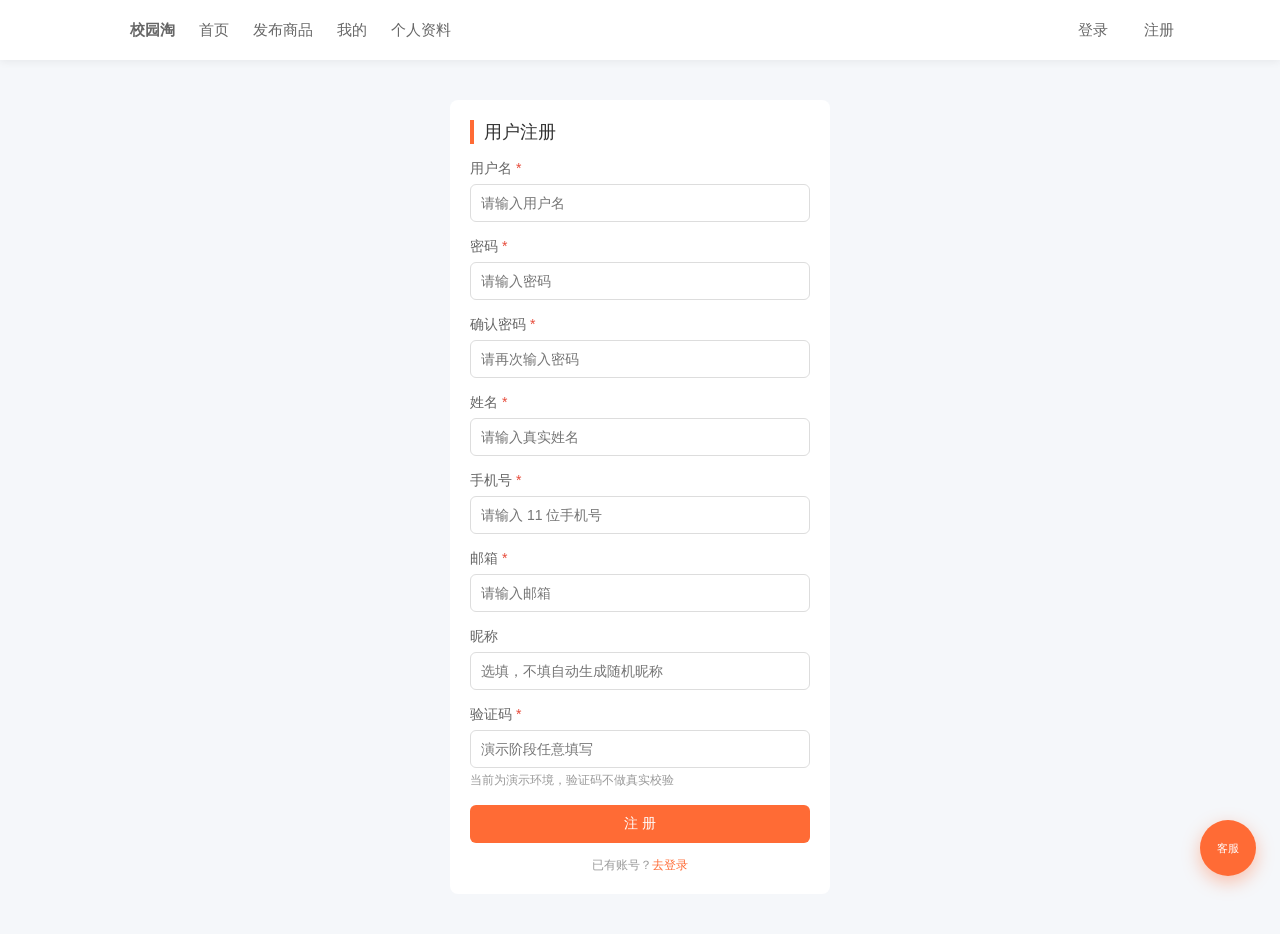
<file: tao-web/src/main/resources/static/register.html>
<!DOCTYPE html>
<html lang="zh-CN">
<head>
    <meta charset="UTF-8">
    <title>注册 - 校园淘</title>
    <link rel="stylesheet" href="css/style.css">
</head>
<body>
<div id="header" class="header"></div>

<div class="container">
    <div class="card login-form">
        <div class="page-title">用户注册</div>
        <div class="form-item">
            <label>用户名 <span style="color:#e74c3c">*</span></label>
            <input id="userName" placeholder="请输入用户名" onblur="checkName()">
            <div class="form-tip" id="nameTip"></div>
        </div>
        <div class="form-item">
            <label>密码 <span style="color:#e74c3c">*</span></label>
            <input id="password" type="password" placeholder="请输入密码">
        </div>
        <div class="form-item">
            <label>确认密码 <span style="color:#e74c3c">*</span></label>
            <input id="password2" type="password" placeholder="请再次输入密码">
        </div>
        <div class="form-item">
            <label>姓名 <span style="color:#e74c3c">*</span></label>
            <input id="name" placeholder="请输入真实姓名">
        </div>
        <div class="form-item">
            <label>手机号 <span style="color:#e74c3c">*</span></label>
            <input id="phone" placeholder="请输入 11 位手机号">
        </div>
        <div class="form-item">
            <label>邮箱 <span style="color:#e74c3c">*</span></label>
            <input id="email" placeholder="请输入邮箱" onblur="checkEmail()">
            <div class="form-tip" id="emailTip"></div>
        </div>
        <div class="form-item">
            <label>昵称</label>
            <input id="nickName" placeholder="选填，不填自动生成随机昵称">
        </div>
        <div class="form-item">
            <label>验证码 <span style="color:#e74c3c">*</span></label>
            <input id="validateCode" placeholder="演示阶段任意填写">
            <div class="form-tip">当前为演示环境，验证码不做真实校验</div>
        </div>
        <button class="btn btn-block" onclick="register()">注 册</button>
        <div class="form-tip" style="margin-top:14px;text-align:center">
            已有账号？<a href="login.html" style="color:#ff6b35">去登录</a>
        </div>
    </div>
</div>

<script src="js/api.js"></script>
<script>
    API.renderHeader('');

    async function checkName() {
        const userName = document.getElementById('userName').value.trim();
        const tip = document.getElementById('nameTip');
        if (!userName) {
            tip.textContent = '';
            return;
        }
        const res = await API.get('/web/user/checkUserName/' + encodeURIComponent(userName));
        if (res.code === 200) {
            tip.className = 'form-tip ok';
            tip.textContent = '该用户名可以使用';
        } else {
            tip.className = 'form-tip error';
            tip.textContent = res.msg || '该用户名已被占用';
        }
    }

    /** 校验邮箱（应用层仅做基本格式校验，唯一性由后端在提交时校验） */
    async function checkEmail() {
        const email = document.getElementById('email').value.trim();
        const tip = document.getElementById('emailTip');
        if (!email) {
            tip.textContent = '';
            return;
        }
        if (!/^[A-Za-z0-9._%+-]+@[A-Za-z0-9.-]+\.[A-Za-z]{2,}$/.test(email)) {
            tip.className = 'form-tip error';
            tip.textContent = '邮箱格式不正确';
        } else {
            tip.className = 'form-tip ok';
            tip.textContent = '邮箱格式正确';
        }
    }

    async function register() {
        const userName = document.getElementById('userName').value.trim();
        const password = document.getElementById('password').value;
        const password2 = document.getElementById('password2').value;
        const name = document.getElementById('name').value.trim();
        const phone = document.getElementById('phone').value.trim();
        const email = document.getElementById('email').value.trim();
        const nickName = document.getElementById('nickName').value.trim();
        const validateCode = document.getElementById('validateCode').value.trim();

        if (!userName || !password || !name || !phone || !email || !validateCode) {
            API.toast('带 * 号的字段均为必填项');
            return;
        }
        if (password !== password2) {
            API.toast('两次输入的密码不一致');
            return;
        }
        if (!/^1[3-9]\d{9}$/.test(phone)) {
            API.toast('手机号格式不正确');
            return;
        }
        const res = await API.post('/web/user/register', {
            userName, password, name, phone, email, nickName, validateCode
        });
        if (res.code !== 200) {
            API.toast(res.msg || '注册失败');
            return;
        }
        API.toast('注册成功，请登录');
        setTimeout(() => location.href = 'login.html', 800);
    }
</script>

<script src="js/customer-service.js"></script>
</body>
</html>
</file>
<file: tao-web/src/main/resources/static/css/style.css>
* {
    margin: 0;
    padding: 0;
    box-sizing: border-box;
}

body {
    font-family: "Microsoft YaHei", "PingFang SC", Arial, sans-serif;
    background: #f5f7fa;
    color: #333;
    font-size: 14px;
}

a {
    text-decoration: none;
    color: inherit;
}

/* ===== 顶部导航 ===== */
.header {
    background: #fff;
    box-shadow: 0 2px 8px rgba(0, 0, 0, .06);
    position: sticky;
    top: 0;
    z-index: 100;
}

.nav {
    max-width: 1100px;
    margin: 0 auto;
    height: 60px;
    display: flex;
    align-items: center;
    padding: 0 16px;
}

.logo {
    font-size: 20px;
    font-weight: bold;
    color: #ff6b35;
}

.nav a {
    margin-left: 24px;
    color: #666;
    font-size: 15px;
}

.nav a:hover,
.nav a.active {
    color: #ff6b35;
}

.nav-right {
    margin-left: auto;
    display: flex;
    align-items: center;
    gap: 12px;
}

.user-name {
    color: #666;
}

/* ===== 布局 ===== */
.container {
    max-width: 1100px;
    margin: 20px auto;
    padding: 0 16px;
}

.card {
    background: #fff;
    border-radius: 8px;
    padding: 20px;
    margin-bottom: 16px;
}

.page-title {
    font-size: 18px;
    margin-bottom: 16px;
    padding-left: 10px;
    border-left: 4px solid #ff6b35;
}

/* ===== 表单 ===== */
.form-item {
    margin-bottom: 16px;
}

.form-item label {
    display: block;
    margin-bottom: 6px;
    color: #666;
}

.form-item input,
.form-item textarea {
    width: 100%;
    padding: 10px;
    border: 1px solid #ddd;
    border-radius: 6px;
    font-size: 14px;
    font-family: inherit;
}

.form-item input:focus,
.form-item textarea:focus {
    outline: none;
    border-color: #ff6b35;
}

.form-tip {
    font-size: 12px;
    color: #999;
    margin-top: 4px;
}

.form-tip.error {
    color: #e74c3c;
}

.form-tip.ok {
    color: #27ae60;
}

/* ===== 按钮 ===== */
.btn {
    padding: 10px 20px;
    background: #ff6b35;
    color: #fff;
    border: none;
    border-radius: 6px;
    cursor: pointer;
    font-size: 14px;
}

.btn:hover {
    background: #e85a26;
}

.btn-outline {
    background: #fff;
    color: #ff6b35;
    border: 1px solid #ff6b35;
}

.btn-outline:hover {
    background: #fff5f0;
}

.btn-block {
    width: 100%;
}

.btn:disabled {
    background: #ccc;
    cursor: not-allowed;
}

.btn-sm {
    padding: 6px 12px;
    font-size: 13px;
}

/* ===== 搜索栏 ===== */
.search-bar {
    display: flex;
    gap: 10px;
    margin-bottom: 20px;
}

.search-bar input {
    flex: 1;
    padding: 10px 14px;
    border: 1px solid #ddd;
    border-radius: 6px;
    font-size: 14px;
}

/* ===== 商品列表 ===== */
.goods-grid {
    display: grid;
    grid-template-columns: repeat(auto-fill, minmax(220px, 1fr));
    gap: 16px;
}

.goods-card {
    background: #fff;
    border-radius: 8px;
    overflow: hidden;
    cursor: pointer;
    transition: .2s;
}

.goods-card:hover {
    box-shadow: 0 4px 14px rgba(0, 0, 0, .12);
    transform: translateY(-2px);
}

.goods-cover {
    height: 160px;
    background: #f0f0f0;
    display: flex;
    align-items: center;
    justify-content: center;
    color: #bbb;
    font-size: 13px;
}

.goods-cover img {
    width: 100%;
    height: 100%;
    object-fit: cover;
}

.goods-body {
    padding: 12px;
}

.goods-title {
    font-size: 15px;
    margin-bottom: 8px;
    display: -webkit-box;
    -webkit-line-clamp: 2;
    -webkit-box-orient: vertical;
    overflow: hidden;
}

.goods-price {
    color: #ff6b35;
    font-size: 18px;
    font-weight: bold;
}

.goods-meta {
    color: #999;
    font-size: 12px;
    margin-top: 6px;
}

.tag {
    display: inline-block;
    padding: 2px 8px;
    border-radius: 4px;
    font-size: 12px;
    background: #e8f5e9;
    color: #27ae60;
}

.tag.off {
    background: #f5f5f5;
    color: #999;
}

/* ===== 商品详情 ===== */
.detail-wrap {
    display: flex;
    gap: 24px;
    flex-wrap: wrap;
}

.detail-img {
    width: 380px;
    height: 380px;
    background: #f0f0f0;
    border-radius: 8px;
    display: flex;
    align-items: center;
    justify-content: center;
    color: #bbb;
}

.detail-img img {
    width: 100%;
    height: 100%;
    object-fit: cover;
    border-radius: 8px;
}

/* 商品图片悬浮时显示“下载图片”按钮 */
.detail-img-wrap {
    position: relative;
    display: inline-block;
}
.dl-cover-btn {
    position: absolute;
    left: 50%;
    bottom: 10px;
    transform: translateX(-50%);
    display: none;
    box-shadow: 0 2px 8px rgba(0, 0, 0, .2);
}
.detail-img-wrap.has-cover:hover .dl-cover-btn {
    display: inline-block;
}

.detail-info {
    flex: 1;
    min-width: 300px;
}

.detail-price {
    color: #ff6b35;
    font-size: 28px;
    font-weight: bold;
    margin: 12px 0;
}

.detail-desc {
    color: #666;
    line-height: 1.8;
    margin: 16px 0;
    white-space: pre-wrap;
}

/* ===== 列表（我的商品/订单） ===== */
.list-item {
    display: flex;
    align-items: center;
    gap: 14px;
    padding: 14px 0;
    border-bottom: 1px solid #f0f0f0;
}

.list-item:last-child {
    border-bottom: none;
}

.list-item .thumb {
    width: 64px;
    height: 64px;
    background: #f0f0f0;
    border-radius: 6px;
    display: flex;
    align-items: center;
    justify-content: center;
    color: #bbb;
    font-size: 12px;
    flex-shrink: 0;
}

.list-item .thumb img {
    width: 100%;
    height: 100%;
    object-fit: cover;
    border-radius: 6px;
}

.list-item .main {
    flex: 1;
    min-width: 0;
}

.list-item .sub {
    color: #999;
    font-size: 12px;
    margin-top: 4px;
}

.list-actions {
    display: flex;
    gap: 8px;
    flex-shrink: 0;
}

/* ===== 分页 ===== */
.pager {
    display: flex;
    justify-content: center;
    align-items: center;
    gap: 12px;
    margin-top: 20px;
}

/* ===== 空状态 ===== */
.empty {
    text-align: center;
    padding: 60px 0;
    color: #999;
}

/* ===== Tab ===== */
.tabs {
    display: flex;
    gap: 8px;
    margin-bottom: 16px;
}

.tab {
    padding: 8px 18px;
    border-radius: 6px;
    cursor: pointer;
    background: #fff;
    color: #666;
}

.tab.active {
    background: #ff6b35;
    color: #fff;
}

/* ===== 提示 ===== */
.toast {
    position: fixed;
    top: 80px;
    left: 50%;
    transform: translateX(-50%);
    background: rgba(0, 0, 0, .78);
    color: #fff;
    padding: 10px 22px;
    border-radius: 6px;
    z-index: 999;
    font-size: 14px;
}

.login-form {
    max-width: 380px;
    margin: 40px auto;
}
</file>
